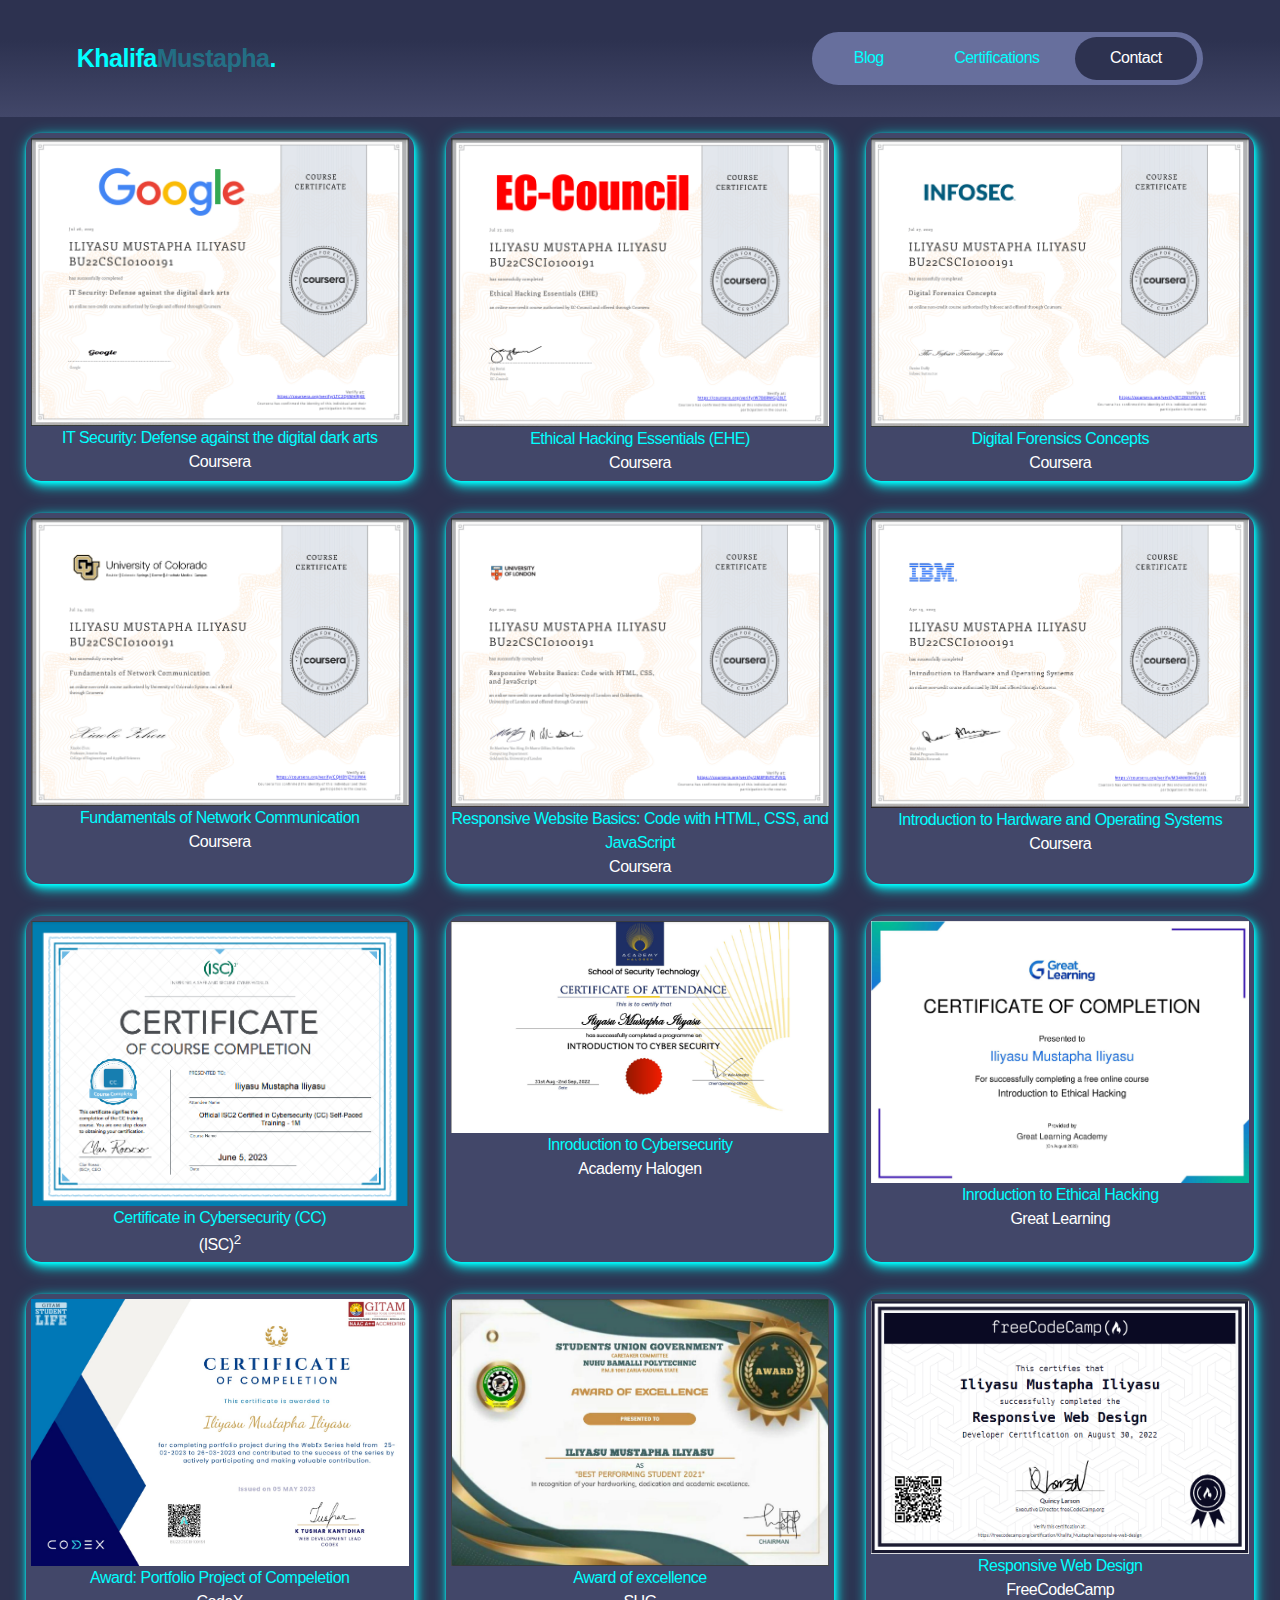
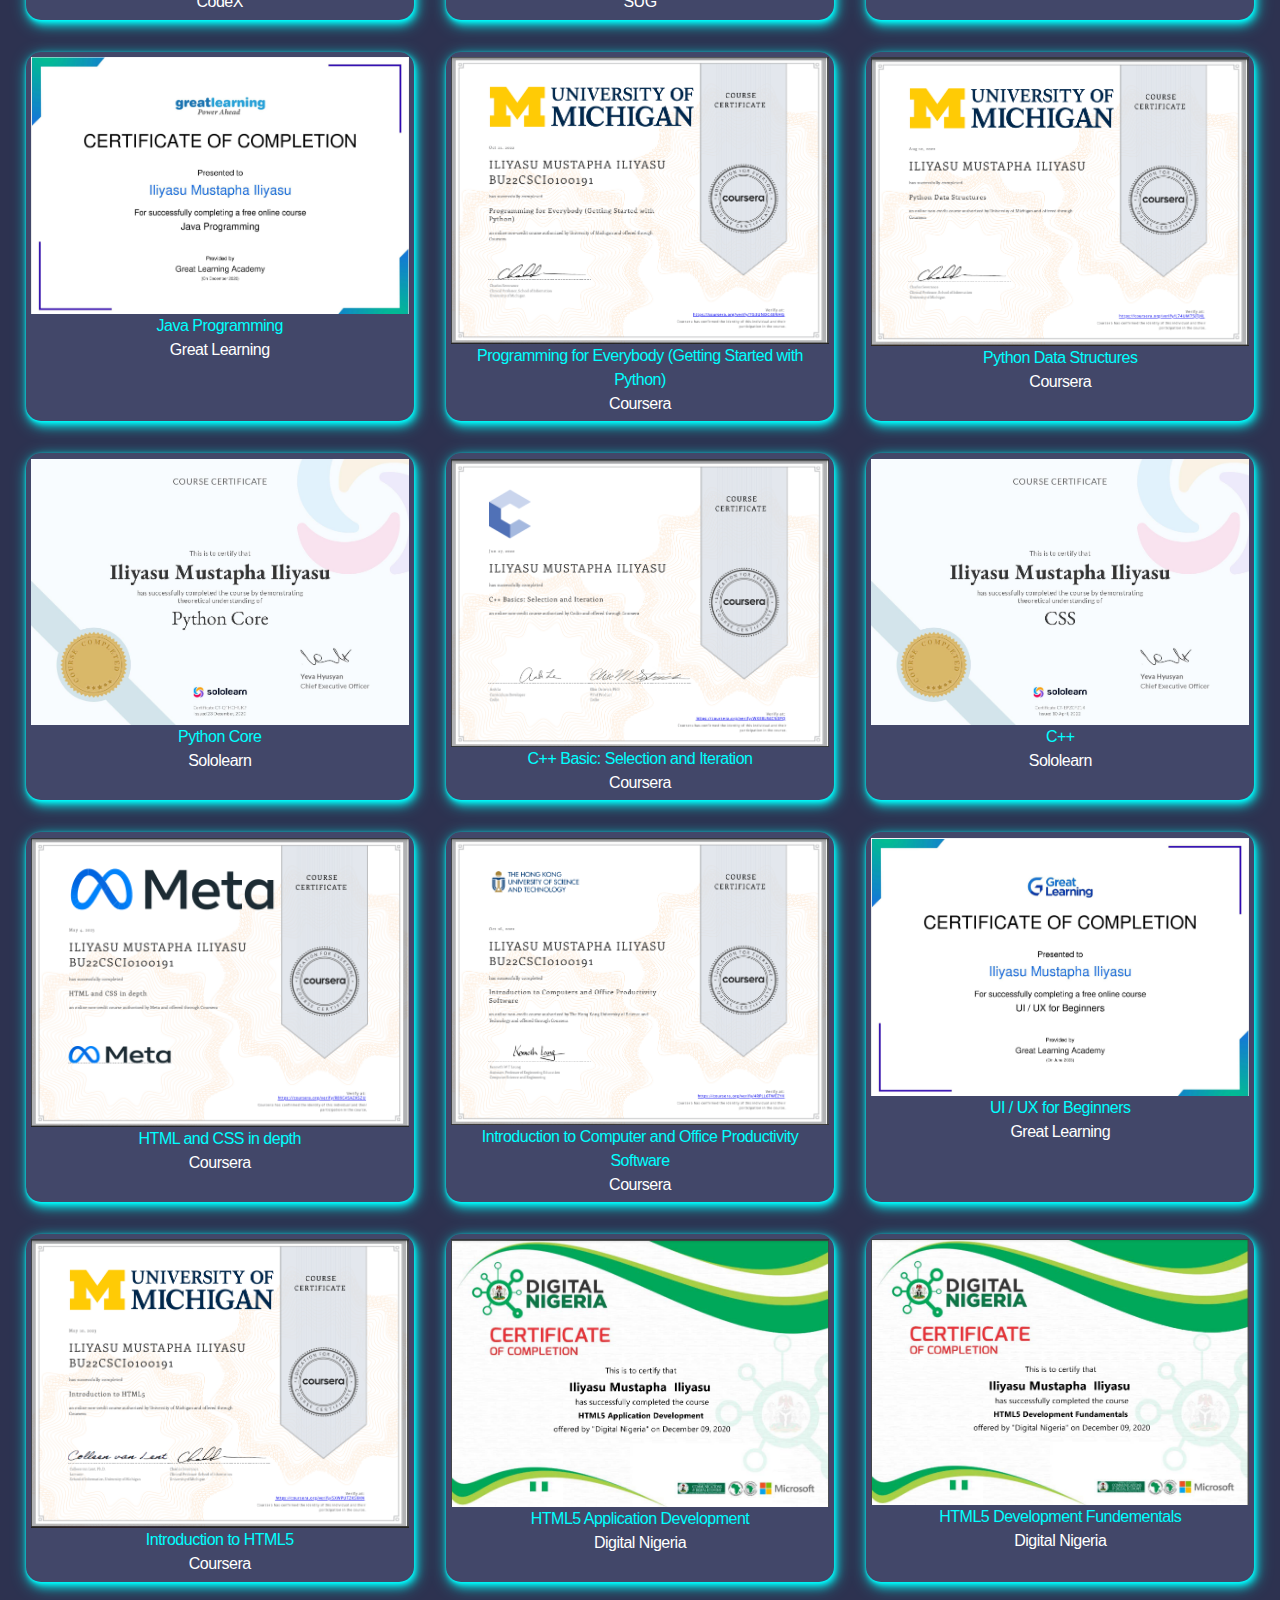
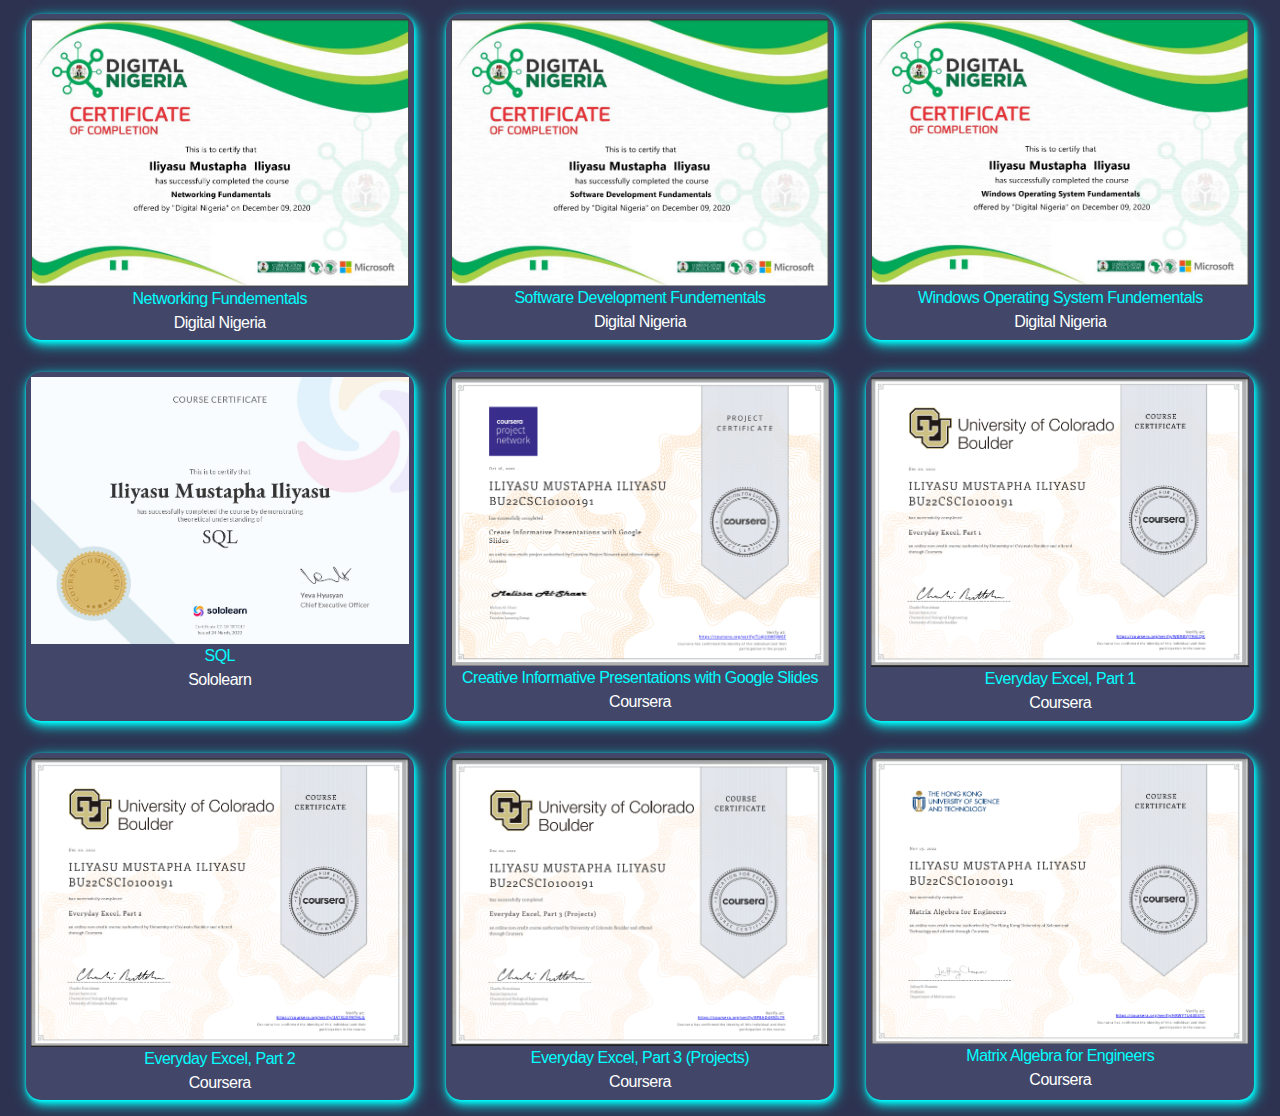
<file: certificate.html>
<!DOCTYPE html>
<html lang="en">
<head>
    <meta charset="UTF-8">
    <meta name="viewport" content="width=device-width, initial-scale=1.0">
    <title>Certificates</title>

    <!-- stylesheets -->
    <link rel="stylesheet" href="styles/main.css">

</head>
<body>
    <section class="hero hero_cert">
        <header>
            <div class="logo_container">
                <b>Khalifa</b>
                <span>M</span>
                <span>u</span>
                <span>s</span>
                <span>t</span>
                <span>a</span>
                <span>p</span>
                <span>h</span>
                <span>a</span>
                <b>.</b>
            </div>

            <nav class="header_nav">
                <a href="https://khalifamustapha.medium.com/">Blog</a>
                <a href="./certificate.html">Certifications</a>
                <a href="mailto:mustaphailiyasu070@gmail.com">Contact</a>
            </nav>
            <span class="mobile_nav_btn" onclick="openMobileNav()">
                <svg width="18" height="10" viewBox="0 0 18 10" fill="none" xmlns="http://www.w3.org/2000/svg">
                    <path d="M1 1H17M1 9H17" stroke="#3374F3" stroke-width="2" stroke-linecap="round" stroke-linejoin="round"/>
                </svg>
            </span>
        </header>

        
    </section>
    
    <aside class="modal_overlay" id="mobile_nav_overlay">
        <div class="mobile_nav_wrapper">
            <span class="mobile_nav_close_btn" onclick="closeMobileNav()">
                <img src="./icons/cross.svg" alt="x">
            </span>
            
            <nav>
                <a href="https://khalifamustapha.medium.com/" target="_blank" onclick="closeMobileNav()">Blog</a>
                <a href="javascript:void()" onclick="closeMobileNav(); openComingSoonModal()">Certifications</a>
                <a href="mailto:mustaphailiyasu070@gmail.com" onclick="closeMobileNav()">Contact</a> 
                <a href="https://www.linkedin.com/in/khalifa-mustapha/" target="_blank" onclick="closeMobileNav()">LinkedIn</a>
                <a href="https://github.com/KhalifaMustapha" target="_blank" onclick="closeMobileNav()">GitHub</a>
                <a href="https://twitter.com/KhalifaMustaph6" target="_blank" onclick="closeMobileNav()">Twitter</a>
            </nav>
        </div>
    </aside>

    <section class="cert-section">
        <main class="cert-main">
            <div class="cert">
                <a href="./images/ITSecurity.png"><img src="./images/ITSecurity.png" alt="Certificate"></a>
                <p><span class="name">IT Security: Defense against the digital dark arts</span><br>Coursera</p>
            </div>
            <div class="cert">
                <a href="./images/EthicalHacking.png"><img src="./images/EthicalHacking.png" alt="Certificate"></a>
                <p><span class="name">Ethical Hacking Essentials (EHE)</span><br>Coursera</p>
            </div>
            <div class="cert">
                <a href="./images/DigitalForensics.png"><img src="./images/DigitalForensics.png" alt="Certificate"></a>
                <p><span class="name">Digital Forensics Concepts</span><br>Coursera</p>
            </div>

            <div class="cert">
                <a href="./images/FundementalofNetwork.png"><img src="./images/FundementalofNetwork.png" alt="Certificate"></a>
                <p><span class="name">Fundamentals of Network Communication</span><br>Coursera</p>
            </div>
            <div class="cert">
                <a href="./images/ResponsiveWebsite.png"><img src="./images/ResponsiveWebsite.png" alt="Certificate"></a>
                <p><span class="name">Responsive Website Basics: Code with HTML, CSS, and JavaScript</span><br>Coursera</p>
            </div>
            <div class="cert">
                <a href="./images/InroductionOS.png"><img src="./images/InroductionOS.png" alt="Certificate"></a>
                <p><span class="name">Introduction to Hardware and Operating Systems</span><br>Coursera</p>
            </div>

            <div class="cert">
                <a href="./images/ISC2.png"><img src="./images/ISC2.png" alt="Certificate"></a>
                <p><span class="name">Certificate in Cybersecurity (CC)</span><br>(ISC)<sup>2</sup></p>
            </div>
            <div class="cert">
                <a href="./images/InroductionCybersecurity.png"><img src="./images/InroductionCybersecurity.png" alt="Certificate"></a>
                <p><span class="name">Inroduction to Cybersecurity</span><br>Academy Halogen</p>
            </div>
            <div class="cert">
                <a href="./images/IntroEthicalHacking.png"><img src="./images/IntroEthicalHacking.png" alt="Certificate"></a>
                <p><span class="name">Inroduction to Ethical Hacking</span><br>Great Learning</p>
            </div>

            <div class="cert">
                <a href="./images/CodeX.png"><img src="./images/CodeX.png" alt="Certificate"></a>
                <p><span class="name">Award: Portfolio Project of Compeletion</span><br>CodeX</p>
            </div>
            <div class="cert">
                <a href="./images/PolyAward.png"><img src="./images/PolyAward.png" alt="Certificate"></a>
                <p><span class="name">Award of excellence</span><br>SUG</p>
            </div>
            <div class="cert">
                <a href="./images/ResponsivefreeCodeCamp.png"><img src="./images/ResponsivefreeCodeCamp.png" alt="Certificate"></a>
                <p><span class="name">Responsive Web Design</span><br>FreeCodeCamp</p>
            </div>

            <div class="cert">
                <a href="./images/Javaprog.png"><img src="./images/Javaprog.png" alt="Certificate"></a>
                <p><span class="name">Java Programming</span><br>Great Learning</p>
            </div>
            <div class="cert">
                <a href="./images/ProgrammingPython.png"><img src="./images/ProgrammingPython.png" alt="Certificate"></a>
                <p><span class="name">Programming for Everybody (Getting Started with Python)</span><br>Coursera</p>
            </div>

            <div class="cert">
                <a href="./images/PythonDS.png"><img src="./images/PythonDS.png" alt="Certificate"></a>
                <p><span class="name">Python Data Structures</span><br>Coursera</p>
            </div>
            <div class="cert">
                <a href="./images/PythonCore.jpg"><img src="./images/PythonCore.jpg" alt="Certificate"></a>
                <p><span class="name">Python Core</span><br>Sololearn</p>
            </div>
            <div class="cert">
                <a href="./images/C++Basic.png"><img src="./images/C++Basic.png" alt="Certificate"></a>
                <p><span class="name">C++ Basic: Selection and Iteration</span><br>Coursera</p>
            </div>

            <div class="cert">
                <a href="./images/C++.jpg"><img src="./images/C++.jpg" alt="Certificate"></a>
                <p><span class="name">C++</span><br>Sololearn</p>
            </div>
            <div class="cert">
                <a href="./images/HTMLandCSS.png"><img src="./images/HTMLandCSS.png" alt="Certificate"></a>
                <p><span class="name">HTML and CSS in depth</span><br>Coursera</p>
            </div>
            

            <div class="cert">
                <a href="./images/InroductionComputer.png"><img src="./images/InroductionComputer.png" alt="Certificate"></a>
                <p><span class="name">Introduction to Computer and Office Productivity Software</span><br>Coursera</p>
            </div>
            <div class="cert">
                <a href="./images/UIandUX.png"><img src="./images/UIandUX.png" alt="Certificate"></a>
                <p><span class="name">UI / UX for Beginners</span><br>Great Learning</p>
            </div>
            <div class="cert">
                <a href="./images/InroductionHTML5.png"><img src="./images/InroductionHTML5.png" alt="Certificate"></a>
                <p><span class="name">Introduction to HTML5</span><br>Coursera</p>
            </div>

            <div class="cert">
                <a href="./images/HTML5AD.png"><img src="./images/HTML5AD.png" alt="Certificate"></a>
                <p><span class="name">HTML5 Application Development</span><br>Digital Nigeria</p>
            </div>
            <div class="cert">
                <a href="./images/HTML5DF.png"><img src="./images/HTML5DF.png" alt="Certificate"></a>
                <p><span class="name">HTML5 Development Fundementals</span><br>Digital Nigeria</p>
            </div>
            <div class="cert">
                <a href="./images/NetworkingFund.png"><img src="./images/NetworkingFund.png" alt="Certificate"></a>
                <p><span class="name">Networking Fundementals</span><br>Digital Nigeria</p>
            </div>

            <div class="cert">
                <a href="./images/SoftwareDF.png"><img src="./images/SoftwareDF.png" alt="Certificate"></a>
                <p><span class="name">Software Development Fundementals</span><br>Digital Nigeria</p>
            </div>
            <div class="cert">
                <a href="./images/WindowsOS.png"><img src="./images/WindowsOS.png" alt="Certificate"></a>
                <p><span class="name">Windows Operating System Fundementals</span><br>Digital Nigeria</p>
            </div>
            <div class="cert">
                <a href="./images/SQL.jpg"><img src="./images/SQL.jpg" alt="Certificate"></a>
                <p><span class="name">SQL</span><br>Sololearn</p>
            </div>

            <div class="cert">
                <a href="./images/CreateInformation.png"><img src="./images/CreateInformation.png" alt="Certificate"></a>
                <p><span class="name">Creative Informative Presentations with Google Slides</span><br>Coursera</p>
            </div>
            <div class="cert">
                <a href="./images/Excel1.png"><img src="./images/Excel1.png" alt="Certificate"></a>
                <p><span class="name">Everyday Excel, Part 1</span><br>Coursera</p>
            </div>
            <div class="cert">
                <a href="./images/Excel2.png"><img src="./images/Excel2.png" alt="Certificate"></a>
                <p><span class="name">Everyday Excel, Part 2</span><br>Coursera</p>
            </div>

            <div class="cert">
                <a href="./images/Excel3.png"><img src="./images/Excel3.png" alt="Certificate"></a>
                <p><span class="name">Everyday Excel, Part 3 (Projects)</span><br>Coursera</p>
            </div>
            <div class="cert">
                <a href="./images/MatrixAlgebra.png"><img src="./images/MatrixAlgebra.png" alt="Certificate"></a>
                <p><span class="name">Matrix Algebra for Engineers</span><br>Coursera</p>
            </div>

        </main>
    </section>
    
     <!-- scripts -->
     <script src="./scripts/main.js"></script>
</body>
</html>
</file>
<file: styles/main.css>
:root {
    --white: #ffffff;
    --sandy-brown:#00FFFF;
    --space-cadet: #2d3250;
    --delft-blue: #424769;
    --glaucous: #676f9d;
    --transition: 0.3s ease-in-out;
}
@import url(https://fonts.googleapis.com/css2?family=Roboto+Mono:ital,wght@0,200;0,400;0,500;1,200;1,300;1,400;1,500&display=swap);
@import url(https://fonts.googleapis.com/css2?family=Inter:wght@300;400;500;600;700;800;900&display=swap);::after,::before {
    box-sizing: border-box
}
*{
    margin: 0;
    padding: 0;
    box-sizing: border-box;
    text-rendering: optimizeSpeed;
}
html,html:focus-within{
    scroll-behavior: smooth;
}
body{
    position: relative;
    font-family: Inter,"Segoe UI",sans-serif;
    font-size: 100%;
    font-weight: 400;
    line-height: 1.5;
    letter-spacing: -.5px;
    background: #2d3250;
    background: var(--space-cadet);
    color: var(--white);
}
.hero {
    position: relative;
    padding: 2rem 10%;
    background: var(--space-cadet);
    background: url(../images/hero_bg.jpg) no-repeat fixed right center;
    background-size: cover;
    z-index: 0;
}
.hero::after{
    content: "";
    position: absolute;
    width: 100%;
    height: 100%;
    top: 0;
    left: 0;
    background: linear-gradient(180deg,rgba(45, 50, 80,.6) 34.38%,#424769 100%);
    z-index: -1;
}
.hero_cert{
  padding: 2rem 10%;
  background: none;
}
@media (max-width:1280px){
.hero{
    padding:2rem 6%;
}}
@media (max-width:1024px){
.hero{
    padding:2rem;
}}
header{
    display: flex;
    align-items: center;
    justify-content: space-between;
}
.logo_container{
    cursor: default;
    font-size: 0;
}
.logo_container:hover span{
    color:#00FFFF;
}
.logo_container b, .logo_container span{
    font-size:25px;
    font-weight:900;
    color:#00FFFF;
}
.logo_container span{
    color:rgba(0, 255, 255,.3);
    transition:color .1s ease-in-out;
}
.logo_container span:nth-child(2){transition-delay:.1s;}
.logo_container span:nth-child(3){transition-delay:.3s;}
.logo_container span:nth-child(4){transition-delay:.4s;}
.logo_container span:nth-child(5){transition-delay:.5s;}
.logo_container span:nth-child(6){transition-delay:.6s;}
.logo_container span:nth-child(7){transition-delay:.7s;}
.logo_container span:nth-child(8){transition-delay:.8s;}
.logo_container span:nth-child(9){transition-delay:.9s;}

header nav{
    background:#676f9d;
    padding:.3rem .4rem;
    border-radius:30px;
    box-shadow:0 10px 50px rgba(#424769,.05);
    font-size:0;
}
.header_nav {
    margin-left: auto;
}
header nav a{
    padding:.6rem 2.2rem;
    color:#00FFFF;
    font-size:1rem;
    border-radius:30px;
    display:inline-block;
    overflow:hidden;
}
header nav a:hover {
    color: #ffffff;
}
a {
    text-decoration: none;
    transition: all .2s ease-in-out;
}
header nav a:last-child{
    display:inline-block;
    font-size:1rem;
    padding:.6rem 2.2rem;
    background:var(--space-cadet);
    color:#ffffff;
    font-weight:500;
    border-radius:10px;
    transition:all .3s ease-in-out;
    border-radius:30px;
    background:var(--space-cadet);
    color:#ffffff;
    position:relative;
    overflow:hidden;
    z-index:0;
}
@media (max-width:1024px){
    header nav a:last-child{
        padding:.5rem 2rem;
    }}
header nav a:last-child::after{
    display:inline-block;
    font-size:1rem;
    padding:.6rem 2.2rem;
    background:var(--space-cadet);
    color:#ffffff;
    font-weight:500;
    border-radius:10px;
    transition:all .3s ease-in-out;
    border-radius:30px;
    background:var(--space-cadet);
    color:var(--white);
    content:"Email";
    text-align:justify;
    position:absolute;
    top:100%;
    left:0;
    background:var(--space-cadet);
    width:100%;
    height:100%;
    z-index:1;
    opacity:0;
    visibility:hidden;
}
@media (max-width:1024px){
header nav a:last-child::after{
    padding:.5rem 2rem;
}}
header nav a:last-child:hover::after{
    top:0;
    opacity:1;
    visibility:visible;
}
@media (max-width:1024px){
    header nav a{padding:.5rem 2rem;}}
@media (max-width:768px), (max-width:480px) {
    header nav{
        display:none;
}}

header .mobile_nav_btn{
    position:fixed;
    right:2rem;
    background:var(--glaucous);
    border-radius:50%;
    width:3.2rem;
    height:3.2rem;
    display:none;
    align-items:center;
    justify-content:center;
    cursor:pointer;
    z-index:999;
    transition:all .3s ease-in-out;
    -webkit-animation:mobileNav 1.5s infinite forwards;
    animation:mobileNav 1.5s infinite forwards;
}
@media (max-width:768px), (max-width:480px) {
header .mobile_nav_btn {
    display:flex;
}}
@-webkit-keyframes mobileNav{
    from{box-shadow:0 0 0 1rem rgba(51,116,243,.2)}to{box-shadow:0 0 0 3rem rgba(51,116,243,0)}
}
@keyframes mobileNav{from{box-shadow:0 0 0 1rem rgba(51,116,243,.2)}to{box-shadow:0 0 0 3rem rgba(51,116,243,0)}
}
.mobile_nav_wrapper{
    padding:2rem;
    text-align:right;
}
.mobile_nav_wrapper .mobile_nav_close_btn{
    background:var(--glaucous);
    display:inline-flex;
    align-items:center;
    justify-content:center;
    cursor:pointer;
    border-radius:50%;
    width:3.2rem;
    height:3.2rem;
    margin-top:-.3rem;
}
.mobile_nav_wrapper .mobile_nav_close_btn img{
    width:30%;
    height:30%;
}
.mobile_nav_wrapper nav{
    text-align:right;
    margin-top:2.5rem;
}
.mobile_nav_wrapper nav a{
    color:var(--space-cadet);
    font-weight:500;
    display:table;
    margin-top:1rem;
    margin-bottom:1rem;
    margin-left:auto;
    background:var(--glaucous);
    padding:.5rem 2rem;
    border-radius:10px;
    opacity:0;
    visibility:hidden;
    transform:translateY(1rem) scale(.6);
    transition:all .3s ease-in-out;
}
.mobile_nav_wrapper nav a.show{
    transform:translateY(0) scale(1);
    opacity:1;
    visibility:visible;
}

.quick_intro{
    display: grid;
    grid-template-columns: 1.5fr 1.5fr 1fr;
    column-gap: 20px;
    align-items: center; 
    margin-top: 9%;
}
@media (max-width: 768px), (max-width: 480px) {
.quick_intro {
    display: block;
    text-align: center;
    margin: 10% auto auto auto;
}}

.quick_intro img {
    width: 23rem;
    margin-right: 2rem;
    border-radius: 50%;  
}

@media (max-width: 1024px){
    .quick_intro img {
        width: 22rem;
        margin-right: 1.2rem;
    }}
@media (max-width: 768px){
    .quick_intro img {
        width: 17rem;
        margin: 0 auto;
    }}
@media (max-width: 480px){
.quick_intro img {
    width: 16rem;
}}
img, picture {
    max-width: 100%;
    display: block;
}
.quick_intro_text_group h1 {
    font-size: 2.5rem;
    font-weight: 700;
    line-height: 1;
    color: var(--sandy-brown);
    margin-bottom: 1.5rem;
}
@media (max-width:1024px){
    .quick_intro_text_group h1{
        font-size:2.2rem;
}}
@media (max-width:768px){
    .quick_intro_text_group h1{
        font-size: 2.5rem;
        margin-bottom: 1rem;
}}
@media (max-width:480px){
    .quick_intro_text_group h1{
        font-size: 2.1rem;
}}
.quick_intro_text_group p{
    font-size:1.3rem;
    font-weight:500;
    color:rgba(255, 255, 255,.6);
    margin-bottom: 1.5rem;
}
@media (max-width:1024px){
    .quick_intro_text_group p{
        font-size:1.2rem;
}}
@media (max-width:768px), (max-width:480px){
    .quick_intro_text_group p{
        margin-bottom: 1.3rem;
}}

.quick_intro_text_group a{
    display: inline-block;
    font-size: 1rem;
    padding: 0.6rem 2.2rem;
    margin: 0 auto;
    background: var(--space-cadet);
    color: var(--white);
    font-weight: 500;
    border-radius: 10px;
    transition: all 0.3s ease-in-out;
    border-radius: 30px;
    background: var(--space-cadet);
    color: var(--white);
    position: relative;
    overflow: hidden;
    z-index: 0;
}
 @media (max-width:1024px){
    .quick_intro_text_group a{
        padding: .5rem 2.2rem;
}}
@media (max-width:780px), (max-width:480px){
    .quick_intro_text_group a{
        padding: .4rem 2rem;
}}
.quick_intro_text_group a::after{
    display:inline-block;
    font-size:1rem;
    padding:.6rem 2.2rem;
    margin: 0 auto;
    background:var(--space-cadet);
    color:var(--white);
    font-weight:500;
    border-radius:10px;
    transition:all .3s ease-in-out;
    border-radius:30px;
    background:var(--space-cadet);
    color:var(--white);
    content:"1.43 MB, PDF";
    text-align:justify;
    position:absolute;
    top:100%;
    left:0;
    background:var(--space-cadet);
    width:100%;
    height:100%;
    z-index:1;
    opacity:0;
    visibility:hidden;
}
@media (max-width:1024px){
    .quick_intro_text_group a::after{
    padding:.5rem 2rem;
}}
@media (max-width:780px), (max-width:480px){
    .quick_intro_text_group a::after{
        padding: .4rem 2rem;
}}
.quick_intro_text_group a:hover::after{
    top:0;
    opacity:1;
    visibility:visible;
}
.quick_intro_text_group{
    max-width: 100%;
    display: block;
}
.landing_quick_links {
    position: absolute;
    right: 10%;
    display: flex;
    flex-direction: column;
    align-items: end
}

.landing_quick_links a{
    display:inline-block;
    font-size:1rem;
    text-align: center;
    padding:.6rem 2.2rem;
    margin: 2rem 0 2rem auto;
    background:var(--glaucous);
    color:var(--sandy-brown);
    font-weight:500;
    border-radius:10px;
    transition:all .3s ease-in-out;
    border-radius:30px;
    background:var(--glaucous);
    color:var(--sandy-brown);
    margin-top: .8rem;
    font-weight: 400;
    background: rgba(103,111,157,.5);
    -webkit-backdrop-filter: blur(30px);
    backdrop-filter: blur(30px)
}
.landing_quick_links a:hover{
    background:var(--delft-blue);
    color:var(--white);
}
@media (max-width:1024px){
    .landing_quick_links a{padding:.5rem 2rem;}
}
.landing_quick_links a:hover{
    background:var(--delft-blue);
    color:var(--white);
}
@media (max-width:1280px){
    .landing_quick_links{right:6%;}
}
@media (max-width:1024px){
    .landing_quick_links{right:2rem;}
}
@media (max-width:768px), (max-width:480px) {
    .landing_quick_links{
    display:none;
}} 

/*aside section*/
header .mobile_nav_btn {
  position: fixed;
  right: 2rem;
  background: #fdfdfd;
  border-radius: 50%;
  width: 3.2rem;
  height: 3.2rem;
  display: none;
  align-items: center;
  justify-content: center;
  cursor: pointer;
  z-index: 999999;
  transition: all .3s ease-in-out;
  -webkit-animation: mobileNav 1.5s infinite forwards;
  animation: mobileNav 1.5s infinite forwards
}
@media (max-width: 768px), (max-width:480px) {
  header .mobile_nav_btn {
      display: flex;
}}

@-webkit-keyframes mobileNav {
  from {
      box-shadow: 0 0 0 1rem rgba(51,116,243,.2)
  }
  to {
      box-shadow: 0 0 0 3rem rgba(51,116,243,0)
  }}
@keyframes mobileNav {
  from {
      box-shadow: 0 0 0 1rem rgba(51,116,243,.2)
  }
  to {
      box-shadow: 0 0 0 3rem rgba(51,116,243,0)
  }}
.mobile_nav_wrapper {
  padding: 2rem;
  text-align: right
}
.mobile_nav_wrapper .mobile_nav_close_btn {
  background: #fdfdfd;
  display: inline-flex;
  align-items: center;
  justify-content: center;
  cursor: pointer;
  border-radius: 50%;
  width: 3.2rem;
  height: 3.2rem;
  margin-top: -.3rem
}
.mobile_nav_wrapper .mobile_nav_close_btn img {
  width: 30%;
  height: 30%
}
.mobile_nav_wrapper nav {
  text-align: right;
  margin-top: 2.5rem
}
.mobile_nav_wrapper nav a {
  color: #3374f3;
  font-weight: 500;
  display: table;
  margin-top: 1rem;
  margin-bottom: 1rem;
  margin-left: auto;
  background: #fdfdfd;
  padding: .5rem 2rem;
  border-radius: 10px;
  opacity: 0;
  visibility: hidden;
  transform: translateY(1rem) scale(.6);
  transition: all .3s ease-in-out;
}
.mobile_nav_wrapper nav a.show {
  transform: translateY(0) scale(1);
  opacity: 1;
  visibility: visible;
}

/******* certificate-section ********/
.cert-section {
  padding: 1rem 2%;
}
.cert-main {
  display: grid;
  grid-template-columns: repeat(3, 1fr);
  gap: 2rem;
}
@media (max-width: 768px), (max-width:480px){
.cert-main {
    display: grid;
    grid-template-columns: repeat(2, 1fr);
    gap: 1rem;
}}

.cert {
  padding: 0.2rem;
  background: var(--delft-blue);
  border-radius: 15px;
  border: 2px solid var(--delft-blue);
  box-shadow: 0px 1px 2px 0px rgba(0,255,255,0.7), 1px 2px 4px 0px rgba(0,255,255,0.7), 2px 4px 8px 0px rgba(0,255,255,0.7), 2px 4px 16px 0px rgba(0,255,255,0.7);
  position: relative;
}
.cert p {
  text-align: center!important;
}
.cert .name {
  color: var(--sandy-brown);
}

/******* about-section ********/
.about-section {
  padding: 2rem 10%;
}
@media (max-width:1280px){
  .about-section {
      padding:2rem 6%;
}}
@media (max-width:1024px){
.about-section {
    padding:2rem;
}}
.title-section {
  margin: 0 auto;
  width: 100%;
  text-align: center!important;
  position: relative;
  padding: 50px 0;
}
@media (max-width: 576px){
.title-section {
  margin: 0 auto;
  text-align: center!important;
}}
.title-section h1 {
  font-size: 56px;
  font-weight: 900!important;
  text-align: center!important;
  color: #fff;
  text-transform: uppercase;
  margin: 0;
}
@media (max-width: 1200px){
.title-section h1 {
  font-size: 1.5rem;
  text-align: center!important;
  margin: 0 auto;
}}
.title-section h1 span {
  color: var(--sandy-brown);
}
.titile-bg {
  font-size: 105px;
  left: 0;
  letter-spacing: 10px;
  line-height: .5px;
  position: absolute;
  right: 0;
  top: 50%;
  text-transform: uppercase;
  font-weight: 700;
  transform: translateY(-50%);
  color: hsla(0, 0%, 100%, 0.133);
}
@media (max-width: 1200px){
.titile-bg {
    font-size: 2.5rem;
    line-height: normal;
    text-align: center!important;
    margin: 0 auto;
}}
.page-number{
  right: 100%;
}
.page-number h2 {
  font-family: 'Roboto Mono', monospace;
  font-size: 35px;
  font-weight: 500;
  color: hsla(0, 0%, 100%, 0.263);
  position: relative;
  left: 0;
}
.page-number h2::after {
  content: "";
  position: absolute;
  left: 44px;
  top: 25px;
  width: 33px;
  height: 4px;
  background: hsla(180, 100%, 50%, 0.275);
  border-radius: 10px;
  box-shadow: 0px 1px 2px 0px rgba(0,255,255,0.7), 1px 2px 4px 0px rgba(0,255,255,0.7), 2px 4px 8px 0px rgba(0,255,255,0.7), 2px 4px 16px 0px rgba(0,255,255,0.7);
}
@media (max-width: 1024px){
  .page-number h2{
    position: relative;
    font-size: 1.2rem;
    padding: 0;
    left: 0;
}}
@media (max-width: 1024px){
.page-number h2::after{
    position: absolute;
    width: 1.2rem;
    left: 1.6rem;
    top: 0.8rem;
}}
@media (max-width: 768px){
.page-number h2{
    position: relative;
    font-size: 1.2rem;
    padding: 0;
    left: 0;
}}
@media (max-width: 768px){
.page-number h2::after{
    position: absolute;
    width: 1.2rem;
    left: 1.6rem;
    top: 0.8rem;
}}
@media (max-width: 480px){
  .page-number h2{
    position: relative;
    font-size: 1.2rem;
    padding: 0;
    left: 0;
}}
@media (max-width: 480px){
  .page-number h2::after{
    position: absolute;
      width: 1.2rem;
      left: 1.6rem;
      top: 0.8rem;
}}

.main_container {
  display: grid;
  grid-template-columns: 1fr 1.4fr;
  gap: 2rem;
}
@media (max-width: 1024px){
  .main_container {
      display: block;
      margin: 0 auto;
}}
@media (max-width: 768px), (max-width:480px){
  .main_container {
      display: block;
      margin: 0 auto;
}}
.container {
  padding: 2rem;
  background: var(--delft-blue);
  border-radius: 10px 55px 10px 55px;
  border: 2px solid var(--delft-blue);
  box-shadow: 0px 1px 2px 0px rgba(0,255,255,0.7), 1px 2px 4px 0px rgba(0,255,255,0.7), 2px 4px 8px 0px rgba(0,255,255,0.7), 2px 4px 16px 0px rgba(0,255,255,0.7);
} 
@media (max-width: 1024px){
  .container {
      padding: 2rem;
      margin-bottom: 2rem;
}}
@media (max-width: 768px){
  .container {
      padding: 1rem;
      margin-bottom: 2rem;
}}
@media (max-width: 480px){
  .container {
      padding: 1rem;
      margin-bottom: 2rem;
}}
.span_color {
  font-size: 2.1rem;
  font-weight: 700;
  color: var(--sandy-brown);
}  
.container_2 {
  padding: 2rem;
  background: var(--delft-blue);
  border-radius: 10px 55px 10px 50px;
  border: 2px solid var(--delft-blue);
  box-shadow: 0px 1px 2px 0px rgba(0,255,255,0.7), 1px 2px 4px 0px rgba(0,255,255,0.7), 2px 4px 8px 0px rgba(0,255,255,0.7), 2px 4px 16px 0px rgba(0,255,255,0.7);
}
.container_2 ul, .acad_container_1 ul {
    margin: 1rem 0 0 1rem;
}
@media (max-width: 1024px){
.container_2 {
    padding: 2rem;
}}
@media (max-width: 768px){
.container_2 {
    padding: 2rem;
}}
@media (max-width: 480px){
.container_2 {
    padding: 2rem;
}}
.container_3 {
  padding: 2rem;
  margin: 2rem auto 0 auto;
  background: var(--delft-blue);
  border-radius: 10px 55px 10px 50px;
  border: 2px solid var(--delft-blue);
  box-shadow: 0px 1px 2px 0px rgba(0,255,255,0.7), 1px 2px 4px 0px rgba(0,255,255,0.7), 2px 4px 8px 0px rgba(0,255,255,0.7), 2px 4px 16px 0px rgba(0,255,255,0.7);
} 
@media (max-width: 768px), (max-width: 480px) {
.container_3 {
  padding: 1rem;
}}
.technologies-span {
  display: inline-block;
  font-size: 1rem;
  font-weight: 500;
  padding: 0.5rem 2rem;
  margin-bottom: 1rem;
  background: var(--glaucous);
  border-radius: 50px;
  border: 3px solid var(--glaucous);
  box-shadow: 0px 1px 2px 0px rgba(0,255,255,0.7), 1px 2px 4px 0px rgba(0,255,255,0.7), 2px 4px 8px 0px rgba(0,255,255,0.7), 2px 4px 16px 0px rgba(0,255,255,0.7);
}
@media (max-width: 768px) {
.technologies-span {
    font-size: 0.9rem;
    padding: 0.3rem 2rem;
    margin-bottom: 0.7rem;
}}
@media (max-width: 480px) {
.technologies-span {
    font-size: 0.9rem;
    padding: 0.23rem 1.5rem;
    margin-bottom: 0.7rem;
}}

/***** Academic_Section **********/
.academic_section {
  padding: 2rem 10%;
}
@media (max-width:1280px){
  .academic_section{
      padding:2rem 6%;
}}
@media (max-width:1024px){
  .academic_section{
      padding:2rem;
}}
.main_academic{
  display: grid;
  grid-template-columns: 2.2fr 1.3fr;
  gap: 2rem;
}
@media (max-width: 1024px), (max-width: 768px) {
  .main_academic {
      display: block;
      padding: 1.6rem 1.6rem 0 1.6rem;
      margin: 0 auto;
}}
.acad_container_1 {
  padding: 2rem;
  background: var(--delft-blue);
  border-radius: 10px 55px 10px 55px;
  border: 2px solid var(--delft-blue);
  box-shadow: 0px 1px 2px 0px rgba(0,255,255,0.7), 1px 2px 4px 0px rgba(0,255,255,0.7), 2px 4px 8px 0px rgba(0,255,255,0.7), 2px 4px 16px 0px rgba(0,255,255,0.7);
  margin-bottom: 2rem;
} 
@media (max-width: 1024px), (max-width: 768px) {
  .acad_container_1 {
      margin: 0 auto 1.9rem auto;
}} 
.para-header {
    font-size: 1.45rem;
    font-weight: 600;
    color: var(--sandy-brown);
  }
.lang_1 {
  font-size: 1rem;
  font-weight: 700;
  color: var(--sandy-brown);
}
.lang_2 {
  font-size: 1rem;
}
.para-acad-1 {
  margin-top: 0.8rem;
}
.acad_container_2 {
  padding: 2rem;
  background: var(--delft-blue);
  border-radius: 10px 55px 10px 55px;
  border: 2px solid var(--delft-blue);
  box-shadow: 0px 1px 2px 0px rgba(0,255,255,0.7), 1px 2px 4px 0px rgba(0,255,255,0.7), 2px 4px 8px 0px rgba(0,255,255,0.7), 2px 4px 16px 0px rgba(0,255,255,0.7);
  margin-bottom: 2rem;
} 
.tech-span{
    margin-top: 0.1rem;
}
@media (max-width: 1024px), (max-width: 768px) {
  .acad_container_2 {
      margin: 0;
}}  
.lang_2{
  color:rgba(255, 255, 255,.6);
}
.community_link {
  position: relative;
  color: var(--sandy-brown);
  font-weight: 500;
}
.community_link::after{
content: " ";
position: absolute;
bottom: -5px;
left: 0;
height: 3px;
width: 0;
background: var(--sandy-brown);
transition: all .3s ease-in-out;
}
.community_link:hover::after {
    width: 100%;
}
.certificates_link{
  margin:0.3rem 0 0.3rem 0;
}
.certificates_link a{
  display: inline-block;
  font-size:1rem;
  text-align: center;
  padding: 0.5rem 1rem;
  background:var(--space-cadet);
  color:var(--sandy-brown);
  font-weight:500;
  border-radius:10px;
  transition:all .3s ease-in-out;
  border-radius:30px;
  background:var(--space-cadet);
  color:var(--sandy-brown);
  position:relative;
  overflow:hidden;
  z-index:0;
}
.certificates_link a:hover{
  background:var(--space-cadet);
  color:var(--white);
}
.Current_list{
    margin: 1rem 0 0 1rem;
}

/********** projects_section **********/
.projects_section {
    padding: 2rem 10%;
  }
@media (max-width:1280px){
  .projects_section{
      padding:2rem 6%;
}}
@media (max-width:1024px){
  .projects_section{
      padding:2rem;
}}
@media (max-width:768px), (max-width:480px) {
  .projects_section{
      padding:2rem;
}}

.proj-container {
  display: grid;
  grid-template-columns: repeat(3, 1fr);
  gap: 2rem;
}
@media (max-width: 768px), (max-width:480px){
.proj-container {
    display: grid;
    grid-template-columns: repeat(2, 1fr);
    gap: 2rem;
}}

.projects-img {
  padding: 0.2rem;
  background: var(--delft-blue);
  border-radius: 55px;
  border: 2px solid var(--delft-blue);
  box-shadow: 0px 1px 2px 0px rgba(0,255,255,0.7), 1px 2px 4px 0px rgba(0,255,255,0.7), 2px 4px 8px 0px rgba(0,255,255,0.7), 2px 4px 16px 0px rgba(0,255,255,0.7);
  position: relative;
}
.projects-img::after {
    content: " ";
    position: absolute;
    top: 0;
    left: 0;
    width: 100%;
    height: 100%;
    background: rgba(0, 255, 255, 0.3);
    border-radius: 55px;
    z-index: 0;
    box-sizing: border-box;
    opacity: 0;
    transition: var(--transition);
  }
  .projects-img:hover::after {
    opacity: 1;
  } 
@media (max-width: 1024px){
  .projects-img{
      padding: 0.2rem;
      left: 0;
      margin: 0.8rem auto 0.8rem auto;
}}
@media (max-width: 768px), (max-width: 480px){
  .projects-img{
      padding: 0.2rem;
      left: 0;
      margin: 0;
}}

.projects-img > img {
  display: block;
  width: 100%;
  border-radius: 55px 55px 20px 20px;
}
.projects-icon {
  position: absolute;
  top: 50%;
  left: 50%;
  width: 80px;
  height: 80px;
  margin: -40px -40px;
  background: var(--white);
  border-radius: 80px;
  display: flex;
  align-items: center;
  box-shadow: 0px 0px 70px rgba(0, 0, 0, 0.05);
  z-index: 1;
  opacity: 0;
  transform: translateY(30px);
  transition: var(--transition);
}
.projects-img:hover .projects-icon {
  opacity: 1;
  transform: translateY(0px);
}
.projects-icon a {
  display: block;
  margin: 0 auto;
  width: 70%;
}
.projects-icon a img {
  display: block;
}
.projects-content {
  text-align: center;
  padding: 20px 0;
}
@media (max-width: 768px), (max-width: 480px){
  .projects-content{
      padding: 0.5rem;
}} 
.projects-content h2 {
  font-size: 20px;
  color: var(--white);
  font-weight: 500;
  margin-top: 10px;
}
@media (max-width: 768px), (max-width: 480px){
  .projects-content h2{
      margin-top: 0.2rem;
}} 

/******* Get in Touch_Section *********/
.Get-in-Touch_Section {
    padding: 2rem 10%;
  }
@media (max-width:1280px){
  .Get-in-Touch_Section{
      padding:2rem 6%;
}}
@media (max-width:1024px){
  .Get-in-Touch_Section{
      padding:2rem;
}}
.get-in {
  display: grid;
  grid-template-columns: 1.5fr 2fr;
  gap: 2rem;
}
@media (max-width: 768px), (max-width:480px) {
.get-in {
  display: block;
  width: calc(100% - 4rem);
  text-align: justify;
  margin: 0 auto;
  }}
@media (max-width: 768px){
  .get-in-contact h2, .get-in-contact h3 {
      font-size: 1.1rem;
}}
@media (max-width: 768px){
  .get-in-contact p {
     font-size: 0.9rem;
}}
.social-media-icons a{
  display: inline-block;
  width: 2rem;
  height: 2rem;
  margin: 1.5rem 0.9rem 0 0;
  transition: var(--transition);
}
@media (max-width: 768px){
  .social-media-icons a {
      margin: 1rem 0.9rem 1rem 0;
}}
.social-media-icons a:hover {
  opacity: 0.6;
}
.social-media-icons a img {
  width: 100%;
}

.contact_container input, .contact_container
textarea {
  padding: 1rem 2rem;
  border-radius: 20px;
  border: none;
  background: var(--delft-blue);
  color: var(--white);
}
.contact_container input {
  width: calc(50% - 10px);
}
@media (max-width: 768px), (max-width:480px){
  .contact_container input {
      width: calc(50% - 0.2rem);
}}
.contact_container input[type=email] {
  margin-left: 10px;
}
@media (max-width: 768px), (max-width:480px){
  .contact_container input[type=email] {
      margin-left: 0.1rem;
}}
.contact_container textarea {
  width: 100%;
  resize: vertical;
  margin-top: 20px;
}
.contact_container .submit_btn {
  display: flex;
}
.contact_container .submit_btn input[type=submit] {
  margin: 20px auto 0 auto;
  width: 70%;
  cursor: pointer;
  font-size: 1rem;
  color: var(--sandy-brown);
  font-weight: 700;
  border: 2px solid var(--delft-blue);
  box-shadow: 0px 1px 2px 0px rgba(0,255,255,0.7), 1px 2px 4px 0px rgba(0,255,255,0.7), 2px 4px 8px 0px rgba(0,255,255,0.7), 2px 4px 16px 0px rgba(0,255,255,0.7);
}
@media (max-width: 768px), (max-width:480px){
.contact_container .submit_btn input[type=submit] {
    padding: 0.6rem;
    font-size: 0.8rem;
    font-weight: 500;
  }}
.contact_container .submit_btn input[type=submit]:hover{
  background:var(--glaucous);
  color:var(--white);
}

/* footer section  */
footer {
  padding: 2rem 10%;
  background: #111e35;
  color: rgba(253,253,253,.8);
}
.footer_bottom, .footer_top {
  padding: 1rem 0;
  display: flex;
  justify-content: space-between;
  border-bottom: 1px solid rgba(51,116,243,.4);
}
h1, h2, h3, h4, p, ul {
  margin: 0;
  padding: 0;
}
.footer_bottom .footer_top_right a, .footer_top .footer_top_right a {
  margin-left: 1rem;
  color: #fdfdfd;
  transition: all .3s ease-in-out;
}
.footer_bottom .footer_bottom_left a {
  margin-right: 1rem;
  color: #fdfdfd;
  transition: all .3s ease-in-out;
}
.footer_bottom .footer_bottom_right a {
  color: #fdfdfd;
  transition: all .3s ease-in-out;
} 
.footer_top_right a:hover, .footer_bottom_left a:hover, .footer_bottom_right a:hover {
  color:var(--sandy-brown);
}

.modal_overlay {
  position: fixed;
  overflow: auto;
  top: 0;
  left: 0;
  width: 100%;
  height: 100%;
  background-color: rgba(18,22,25,.1);
  mix-blend-mode: normal;
  -webkit-backdrop-filter: blur(2rem);
  backdrop-filter: blur(2.5rem);
  z-index: 999;
  visibility: hidden;
  opacity: 0;
  transition: all .3s ease-in-out
}

.modal_overlay.active {
  opacity: 1;
  visibility: visible
}

/* 
#coming_soon_modal {
  position: absolute;
  width: 80%;
  top: 2rem;
  text-align: center;
  background: #f6f6f6;
  border-radius: 30px;
  padding: 5rem 2rem;
  margin: 5rem 10%;
  z-index: 1000;
  box-sizing: border-box;
  visibility: hidden;
  opacity: 0;
  transition: all .3s ease-in-out
}

#coming_soon_modal.active {
  top: 0;
  visibility: visible;
  opacity: 1
}

@media (max-width: 768px) {
  #coming_soon_modal {
      width:calc(100% - 4rem);
      margin: 5rem 2rem
  }
}

.coming_soon_contents h1 {
  margin-bottom: 0
}

.coming_soon_contents p {
  margin: 0 0 1.5rem 0
}

.coming_soon_contents span {
  display: inline-block;
  font-size: 1rem;
  padding: .6rem 2.2rem;
  background: #f2f7ff;
  color: #3374f3;
  font-weight: 600;
  border-radius: 10px;
  transition: all .3s ease-in-out;
  border-radius: 30px;
  background: #3374f3;
  color: #fdfdfd;
  cursor: pointer
}

@media (max-width: 1024px) {
  .coming_soon_contents span {
      padding:.5rem 2rem
  }
}

#community_modal,#experiences_modal {
  position: absolute;
  top: 2rem;
  margin: 5rem 10%;
  padding: 0 10%;
  z-index: 1000;
  opacity: 0;
  visibility: hidden;
  transition: all .3s ease-in-out
}

#community_modal.active,#experiences_modal.active {
  top: 0;
  opacity: 1;
  visibility: visible
}

@media (max-width: 1024px) {
  #community_modal,#experiences_modal {
      margin:5rem 0
  }
}

@media (max-width: 768px) {
  #community_modal,#experiences_modal {
      padding:0 2rem
  }
}

#community_modal .modal_title,#experiences_modal .modal_title {
  display: flex;
  align-items: center;
  justify-content: space-between;
  margin-bottom: 1.2rem
}

#community_modal .modal_title .category_title,#experiences_modal .modal_title .category_title {
  background: 0 0;
  -webkit-background-clip: unset;
  background-clip: unset;
  -webkit-text-fill-color: unset;
  color: #121619;
  margin-bottom: 0
}

#community_modal .modal_title span,#experiences_modal .modal_title span {
  cursor: pointer;
  width: 3rem;
  height: 3rem;
  background: #fdfdfd;
  border-radius: 50%;
  display: flex;
  align-items: center;
  justify-content: center
}

#community_modal .modal_title span img,#experiences_modal .modal_title span img {
  width: 1rem
}

#community_modal .experiences,#community_modal .extracurricular,#experiences_modal .experiences,#experiences_modal .extracurricular {
  margin-bottom: 1.2rem;
  opacity: 0;
  visibility: hidden;
  transform: scale(.9);
  transition: all .3s ease-in-out
}

#community_modal .experiences.active,#community_modal .extracurricular.active,#experiences_modal .experiences.active,#experiences_modal .extracurricular.active {
  transform: scale(1);
  opacity: 1;
  visibility: visible
}

#community_modal .close_modal_btn_wrap,#experiences_modal .close_modal_btn_wrap {
  display: flex;
  margin-bottom: 5rem
}

#community_modal .close_modal_btn_wrap .close_modal_btn,#experiences_modal .close_modal_btn_wrap .close_modal_btn {
  display: inline-block;
  font-size: 1rem;
  padding: .6rem 2.2rem;
  background: #f2f7ff;
  color: #3374f3;
  font-weight: 600;
  border-radius: 10px;
  transition: all .3s ease-in-out;
  border-radius: 30px;
  background: #3374f3;
  color: #fdfdfd;
  cursor: pointer;
  margin-left: auto
}

@media (max-width: 1024px) {
  #community_modal .close_modal_btn_wrap .close_modal_btn,#experiences_modal .close_modal_btn_wrap .close_modal_btn {
      padding:.5rem 2rem
  }
} */
</file>
